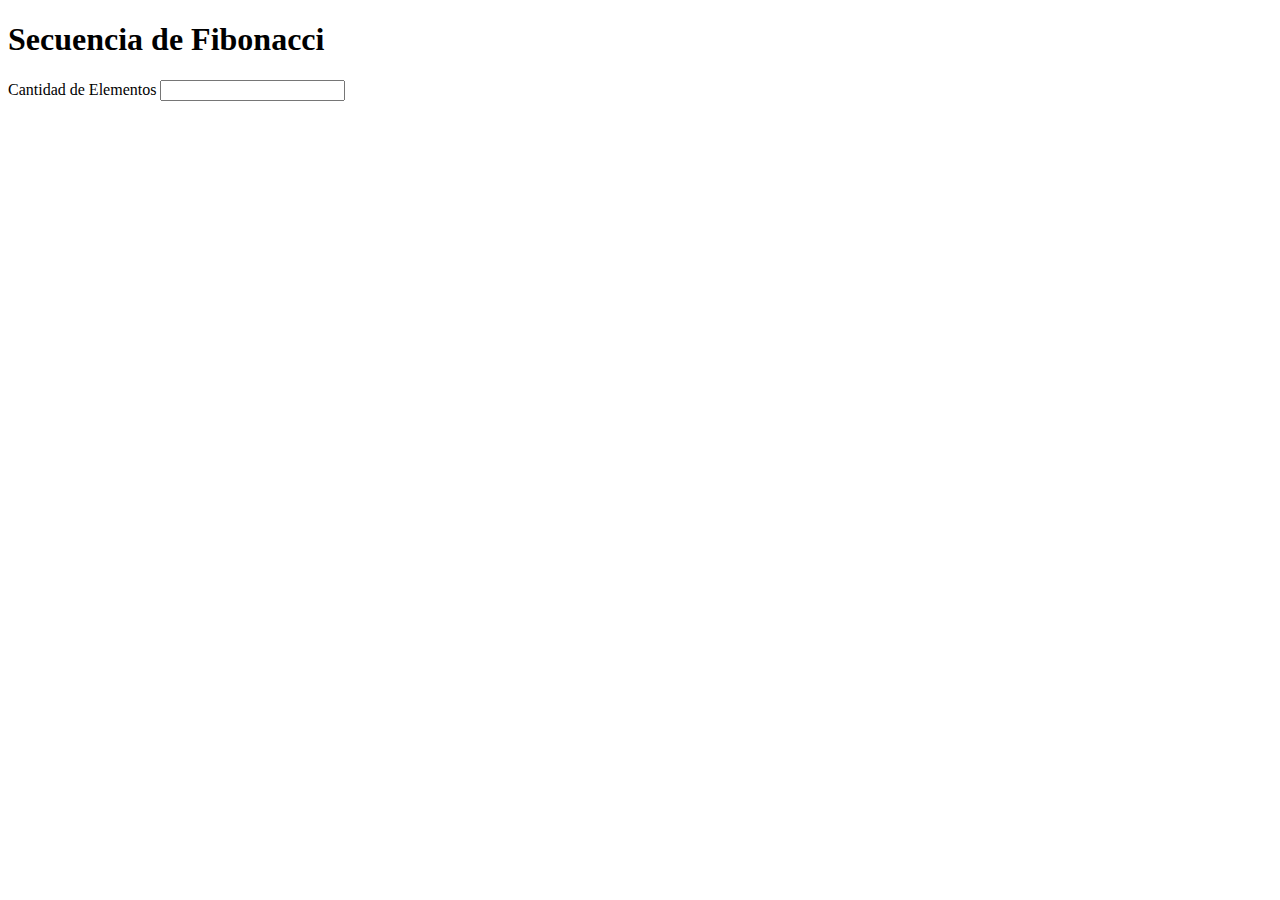
<file: laboratorios/lab4/index.html>
<!doctype html>
<html lang="en">
  <head>
    <meta charset="UTF-8" />
    <meta name="viewport" content="width=device-width, initial-scale=1" />
    <title>Laboratorio #4</title>
    <link href="style.css" rel="stylesheet" />
  </head>
  <body>
    <section>
      <form id="form">
        <h1>Secuencia de Fibonacci</h1>
        <label for="">Cantidad de Elementos</label>
        <input type="number" id="num" name="num" />
      </form>
    </section>
    <section>
      <div id="result"></div>
    </section>
    <script src="app.js"></script>
  </body>
</html>
</file>
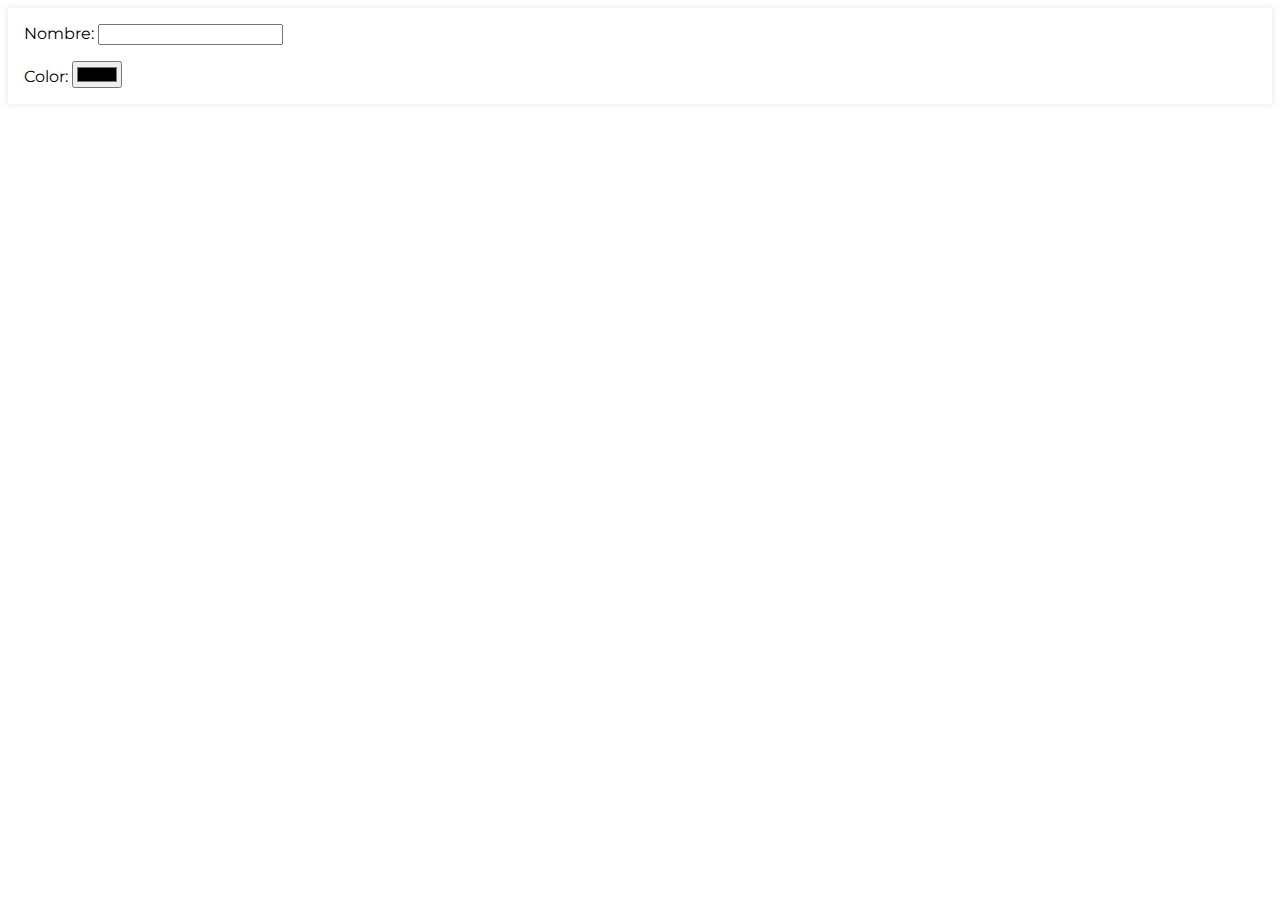
<file: laboratorios/lab5/index.html>
<!doctype html>
<html lang="en">
  <head>
    <meta charset="UTF-8" />
    <meta name="viewport" content="width=device-width, initial-scale=1" />
    <title>Laboratorio #5</title>
    <link href="style.css" rel="stylesheet" />
  </head>
  <body>
    <section>
      <form id="form">
        <div>
          <label for="name">Nombre: </label>
          <input id="name" type="text" name="name" />
        </div>
        <div>
          <label for="color">Color: </label>
          <input type="color" name="color" value="#FFF" />
        </div>
      </form>
    </section>
    <section id="results"></section>
    <section id="chart"></section>
    <script src="app.js"></script>
  </body>
</html>
</file>
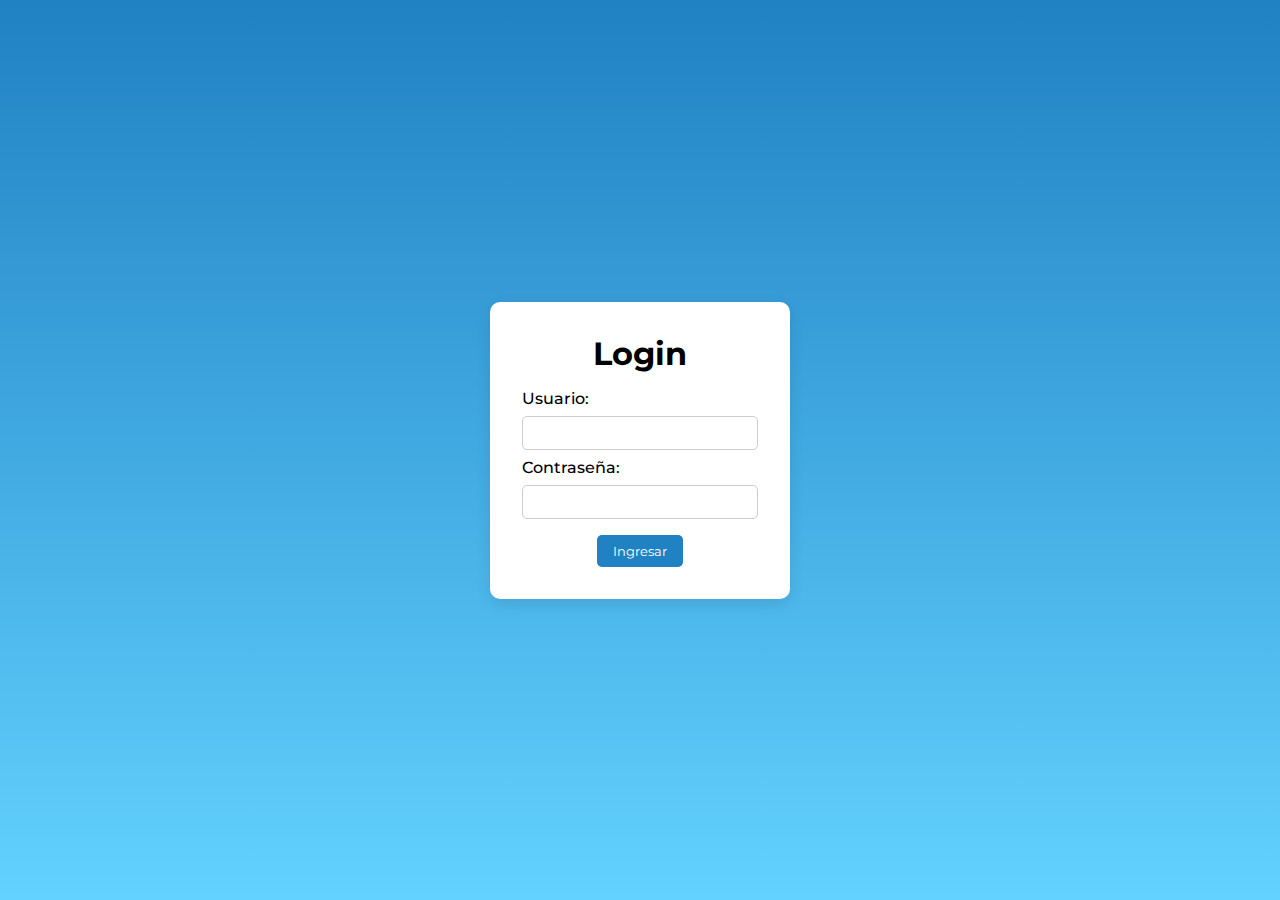
<file: laboratorios/lab6/login.html>
<!doctype html>
<html lang="es">
  <head>
    <meta charset="UTF-8" />
    <meta name="viewport" content="width=device-width, initial-scale=1" />
    <title>Laboratorio #6</title>
    <link href="style.css" rel="stylesheet" />
  </head>
  <body>
    <form id="form">
      <div class="card">
        <div class="card-header">
          <h1>Login</h1>
        </div>
        <div class="card-body">
          <div class="form-group">
            <label>Usuario:</label>
            <input type="text" name="username" value="" />
          </div>
          <div class="form-group">
            <label>Contraseña:</label>
            <input type="password" name="password" value="" />
          </div>
        </div>
        <div class="card-footer">
          <button type="submit">Ingresar</button>
        </div>
      </div>
    </form>
    <script src="session.js"></script>
    <script src="login.js"></script>
  </body>
</html>
</file>
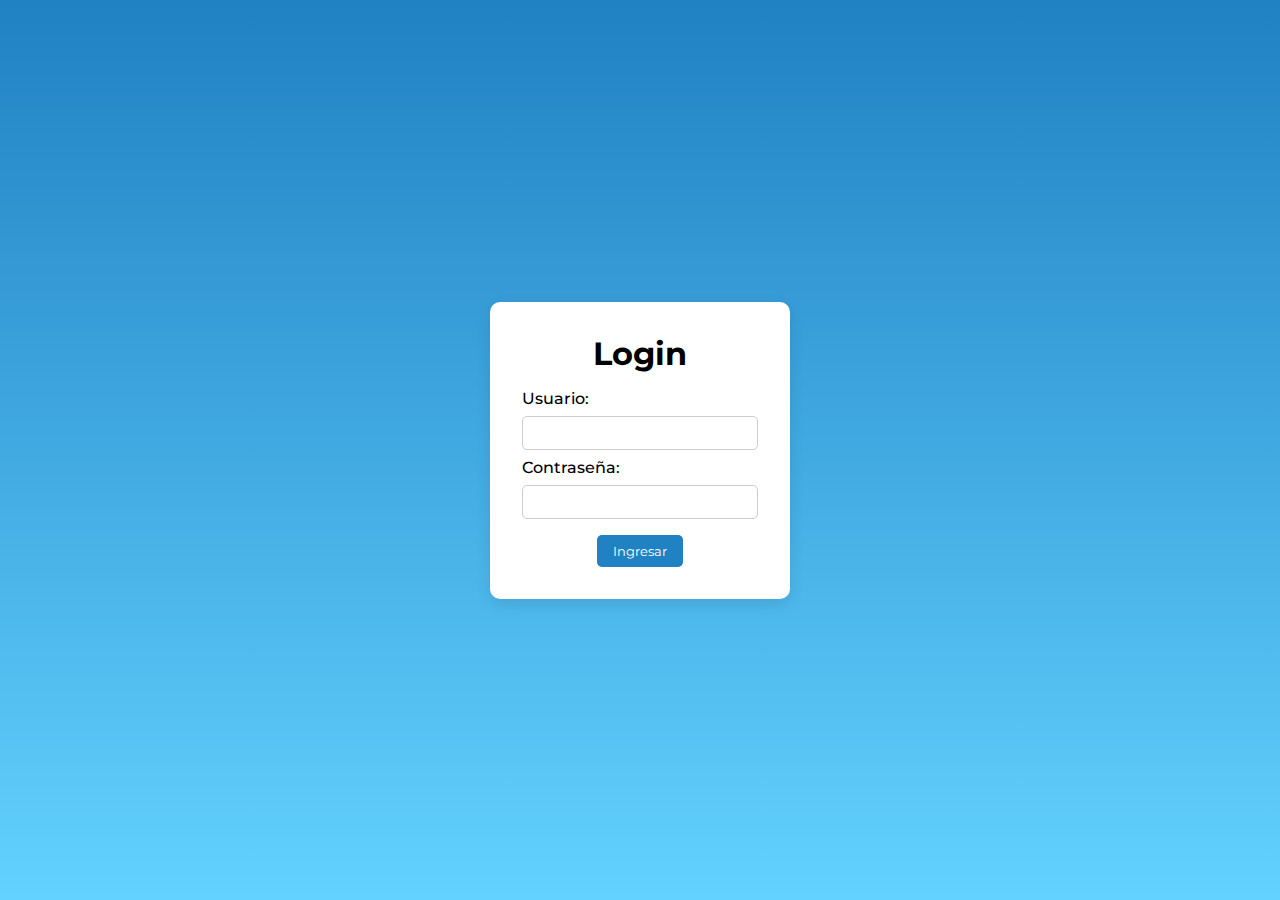
<file: laboratorios/lab6/profile.html>
<!doctype html>
<html lang="en">
  <head>
    <meta charset="UTF-8" />
    <meta name="viewport" content="width=device-width, initial-scale=1" />
    <title></title>
    <link href="style.css" rel="stylesheet" />
  </head>
  <body>
    <div class="card" style="width: 80vw">
      <div class="card-header"><h1>Profile</h1></div>
      <div class="card-body">
        <p>
          Lorem ipsum dolor sit amet, qui minim labore adipisicing minim sint
          cillum sint consectetur cupidatat.
        </p>
      </div>
      <div class="card-footer"><button id="logout">Logout</button></div>
    </div>
    <script src="session.js"></script>
    <script src="profile.js"></script>
  </body>
</html>
</file>
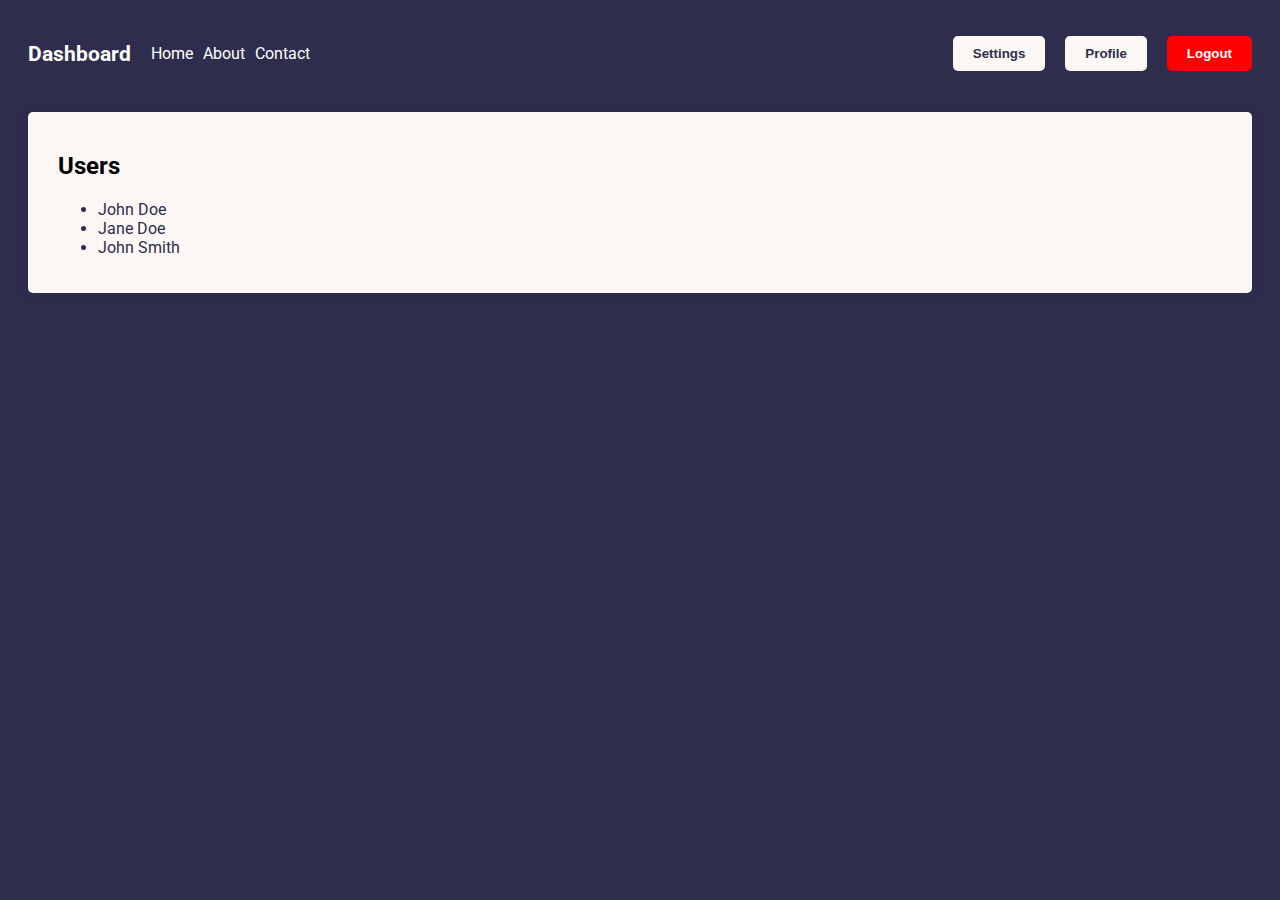
<file: laboratorios/lab9-10/frontend/dashboard.html>
<!doctype html>
<html lang="en">
  <head>
    <meta charset="UTF-8" />
    <meta name="viewport" content="width=device-width, initial-scale=1" />
    <title></title>
    <link href="dashboard.css" rel="stylesheet" />
  </head>
  <body>
    <header>
      <div>
        <h1>Dashboard</h1>
        <nav>
          <a href="#">Home</a>
          <a href="#">About</a>
          <a href="#">Contact</a>
        </nav>
      </div>
      <div>
        <button>Settings</button>
        <button>Profile</button>
        <button style="background-color: red; color: white">Logout</button>
      </div>
    </header>
    <main>
      <section>
        <h2>Users</h2>
        <div>
          <ul>
            <li>John Doe</li>
            <li>Jane Doe</li>
            <li>John Smith</li>
          </ul>
        </div>
      </section>
    </main>
  </body>
</html>
</file>
<file: laboratorios/lab4/style.css>
#result {
  display: flex;
  gap: 1rem;
}

.card {
  padding: 0.8rem 1.3rem;
  border: 1px solid black;
  box-shadow: 1px 1px 5px black;
  position: relative;
}

.card:hover .remove {
  visibility: visible;
}

.remove {
  position: absolute;
  background-color: red;
  padding: 0.2rem 0.4rem;
  top: -5px;
  right: -5px;
  font-size: 7pt;
  border-radius: 50%;
  color: white;
  visibility: hidden;
  cursor: pointer;
}
</file>
<file: laboratorios/lab5/style.css>
@import url("https://fonts.googleapis.com/css2?family=Montserrat:wght@400;700&display=swap");

body {
  font-family: "Montserrat", sans-serif;
}

h2 {
  display: flex;
  justify-content: space-between;
  align-items: center;
}

h2 > div:nth-child(2) {
  display: flex;
  width: 4rem;
  justify-content: flex-end;
  align-items: center;
  gap: 1rem;
}

button {
  width: 2rem;
}

#results {
  display: flex;
  flex-wrap: wrap;
  gap: 1rem;
  padding-top: 2rem;
  padding-bottom: 2rem;
}

#form {
  box-shadow: 0 0 0.5rem rgba(0, 0, 0, 0.1);
  padding: 1rem;
  display: flex;
  flex-direction: column;
  gap: 1rem;
}

.card {
  height: 8rem;
  width: 10rem;
  box-shadow: 0 0 0.5rem rgba(0, 0, 0, 0.1);
  padding: 1rem;
  display: flex;
  justify-content: space-between;
  flex-direction: column;
}

.count {
  font-size: 12pt;
  font-weight: 400;
}

.card-footer {
  display: flex;
  justify-content: space-between;
}

.pill {
  width: 1rem;
  height: 1rem;
  border-radius: 50%;
}

#chart {
  width: 100%;
  height: 4rem;
  display: flex;
}

.bar {
  height: 100%;
  padding: 0 1rem;
}
</file>
<file: laboratorios/lab6/style.css>
@import url("https://fonts.googleapis.com/css2?family=Montserrat:wght@400;700&display=swap");

* {
  margin: 0;
  padding: 0;
  box-sizing: border-box;
  font-family: "Montserrat", sans-serif;
}

body {
  display: flex;
  justify-content: center;
  align-items: center;
  height: 100vh;
  background: linear-gradient(to top, #63d2ff, #2081c3);
}

.card {
  background-color: #fff;
  border-radius: 10px;
  box-shadow: 0 5px 15px rgba(0, 0, 0, 0.1);
  padding: 2rem;
  width: 300px;
  display: flex;
  gap: 1rem;
  flex-direction: column;
}

.card-header {
  display: flex;
  justify-content: center;
  align-items: center;
}

.card-body {
  display: flex;
  flex-direction: column;
  gap: 0.5rem;
}

.card-footer {
  display: flex;
  justify-content: center;
  align-items: center;
}

.form-group {
  display: flex;
  flex-direction: column;
  gap: 0.5rem;
}

.form-group label {
  font-weight: 500;
}

.form-group input {
  padding: 0.5rem;
  border: 1px solid #ccc;
  border-radius: 5px;
}

.card-footer button {
  padding: 0.5rem 1rem;
  border: none;
  border-radius: 5px;
  background-color: #2081c3;
  color: #fff;
  cursor: pointer;
}
</file>
<file: laboratorios/lab9-10/frontend/dashboard.css>
@import url("https://fonts.googleapis.com/css2?family=Roboto:wght@400;700&display=swap");

:root {
  --dark-background: #2e2d4d;
  --light-background: #fbf7f4;
}

body {
  background-color: var(--dark-background);
  font-family: "Roboto", sans-serif;
  display: flex;
  flex-direction: column;
  padding: 20px;
}

header {
  background-color: var(--dark-background);
  display: flex;
  justify-content: space-between;
  align-items: center;
}

header > div {
  display: flex;
  flex-direction: row;
  gap: 20px;
  align-items: center;
}

header > div > h1 {
  color: white;
  font-weight: 700;
  font-size: 1.3rem;
}

header > div > nav {
  display: flex;
  flex-direction: row;
  gap: 10px;
}

header > div > nav > a {
  color: white;
  text-decoration: none;
}

header > div > nav > a:hover {
  color: #f5f5f5;
  text-decoration: underline;
}

header > div > button {
  background-color: var(--light-background);
  border: none;
  border-radius: 5px;
  color: var(--dark-background);
  font-weight: 700;
  padding: 10px 20px;
}

main {
  display: flex;
  background-color: var(--light-background);
  flex-direction: row;
  gap: 20px;
  margin-top: 2rem;
  color: white;
  border-radius: 5px;
  box-shadow: 0 0 10px rgba(0, 0, 0, 0.1);
}

main > section {
  color: black;
  padding: 20px 30px;
}

main > section > div {
  color: var(--dark-background);
  border-radius: 5px;
}

main > section > div > ul > li {
  text-align: left;
  text-transform: capitalize;
}
</file>
